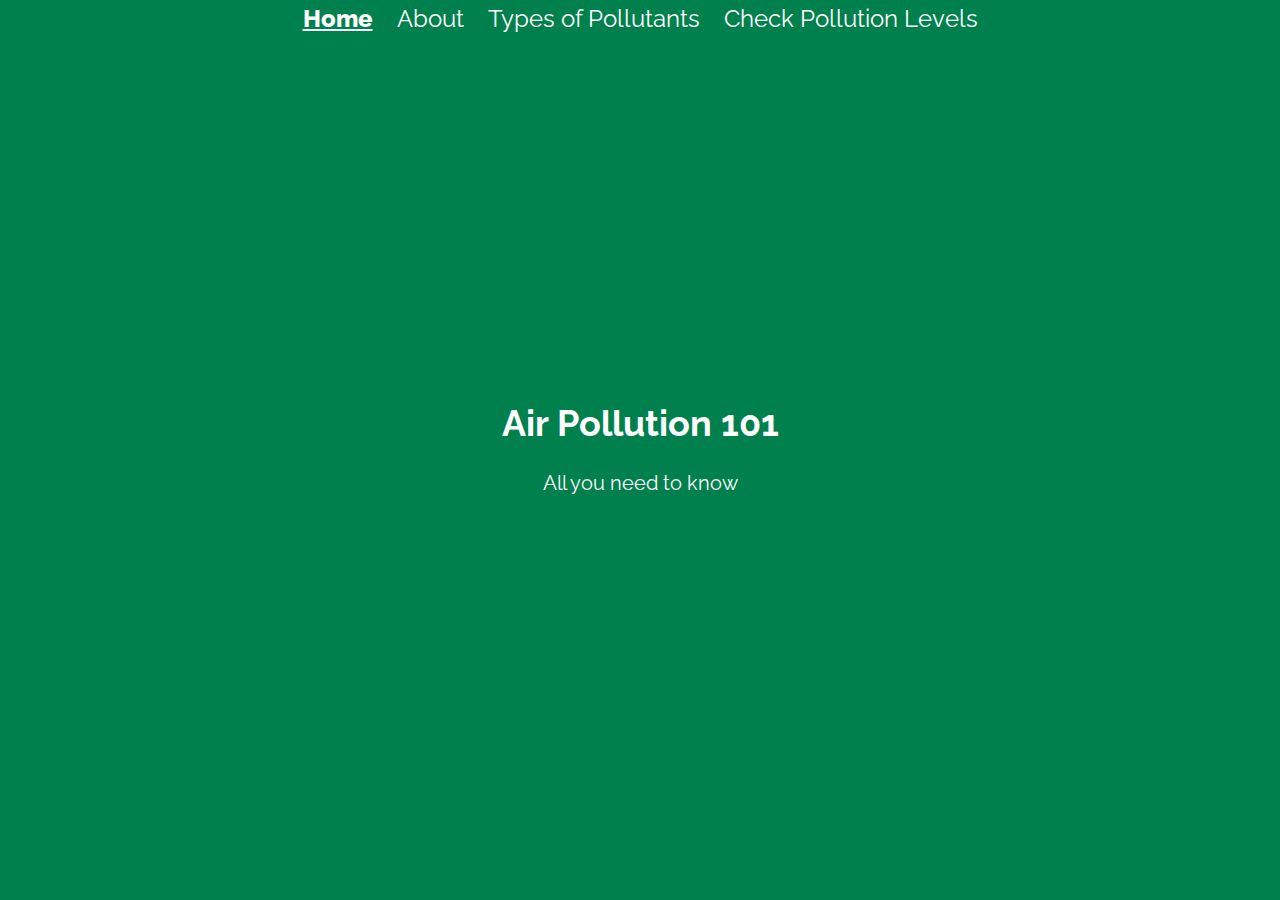
<file: index.html>
<!DOCTYPE html>
<html lang="en">

<head>
    <meta charset="UTF-8">
    <meta name="viewport" content="width=device-width, initial-scale=1.0">
    <meta http-equiv="X-UA-Compatible" content="ie=edge">
    <link href="https://fonts.googleapis.com/css?family=Raleway:400,600,800&display=swap" rel="stylesheet">
    <link rel="stylesheet" href="index.css">
    <title>Air Pollution 101- Home</title>
</head>

<body>
    <nav>
        <li class="nav-text active"><a href="index.html">Home</a></li>
        <li class="nav-text"><a href="about.html">About</a></li>
        <li class="nav-text"><a href="pollutant_types.html">Types of Pollutants</a></li>
        <li class="nav-text"><a href="pollution_check.html">Check Pollution Levels</a></li>
    </nav>
    <main class="content">
        <article class="home-text">
            <h1>Air Pollution 101</h1>
            <h4 style="font-weight: normal;">All you need to know</h4>
        </article>
    </main>
</body>

</html>
</file>
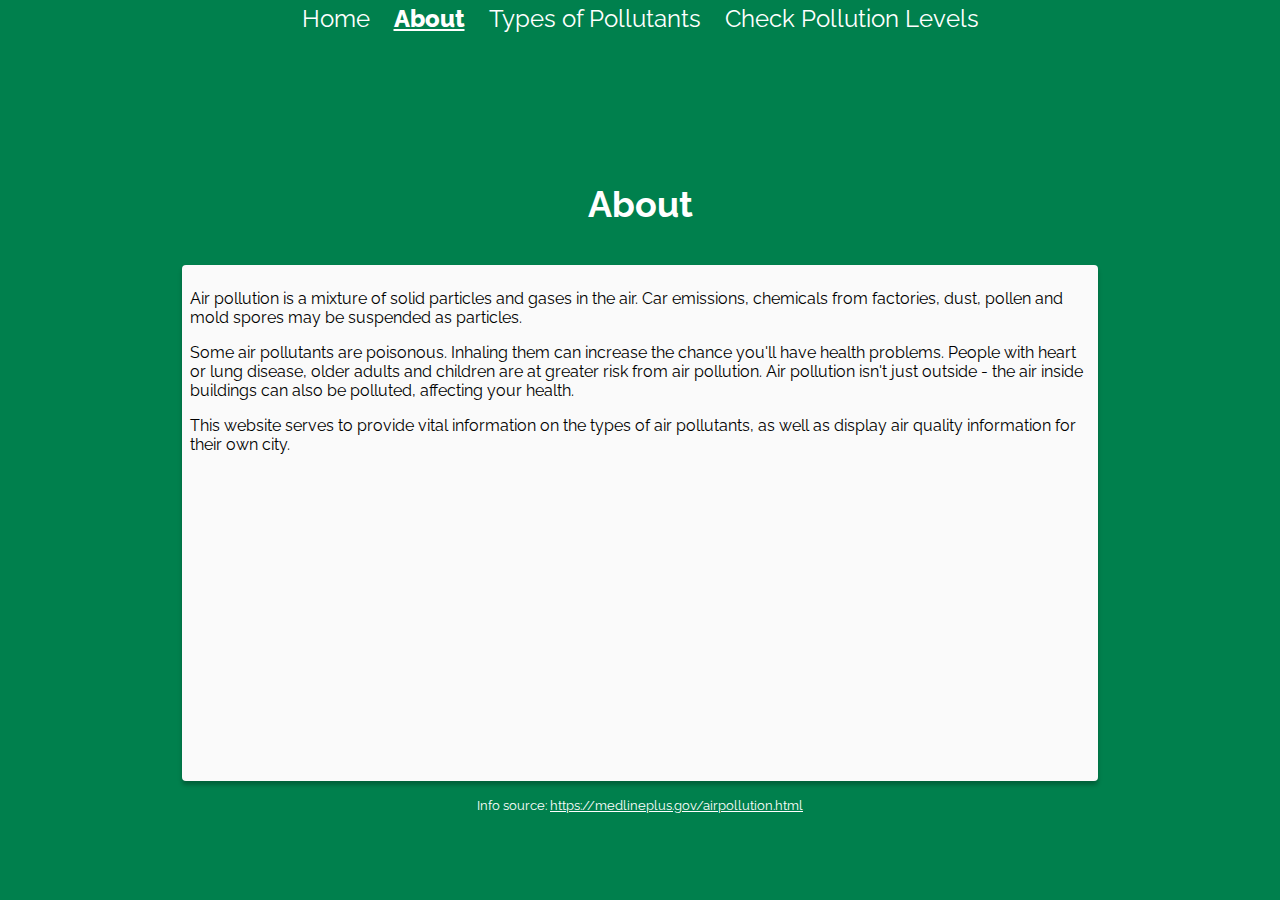
<file: about.html>
<!DOCTYPE html>
<html lang="en">
<head>
    <meta charset="UTF-8">
    <meta name="viewport" content="width=device-width, initial-scale=1.0">
    <link href="https://fonts.googleapis.com/css?family=Raleway:400,600,800&display=swap" rel="stylesheet">
    <link rel="stylesheet" href="index.css">
    <title>Air Pollution 101 - About</title>
</head>
<body>
    <nav>
        <li class="nav-text"><a href="index.html">Home</a></li>
        <li class="nav-text active"><a href="about.html">About</a></li>
        <li class="nav-text"><a href="pollutant_types.html">Types of Pollutants</a></li>
        <li class="nav-text"><a href="pollution_check.html">Check Pollution Levels</a></li>
    </nav>
    <main class="content">
        <h1 class="page_heading">About</h1>
        <section class="container card">
            <p>Air pollution is a mixture of solid particles and gases in the air. Car emissions, chemicals from factories, dust, pollen and mold spores may be suspended as particles.</p>
            <p>Some air pollutants are poisonous. Inhaling them can increase the chance you'll have health problems. People with heart or lung disease, older adults and children are at greater risk from air pollution. Air pollution isn't just outside - the air inside buildings can also be polluted, affecting your health.</p>
            <p>This website serves to provide vital information on the types of air pollutants, as well as display air quality information for their own city.</p>
        </section>
        <small>Info source: <a href="https://medlineplus.gov/airpollution.html" style="color:white">https://medlineplus.gov/airpollution.html</a></small>
    </main>
</body>
</html>
</file>
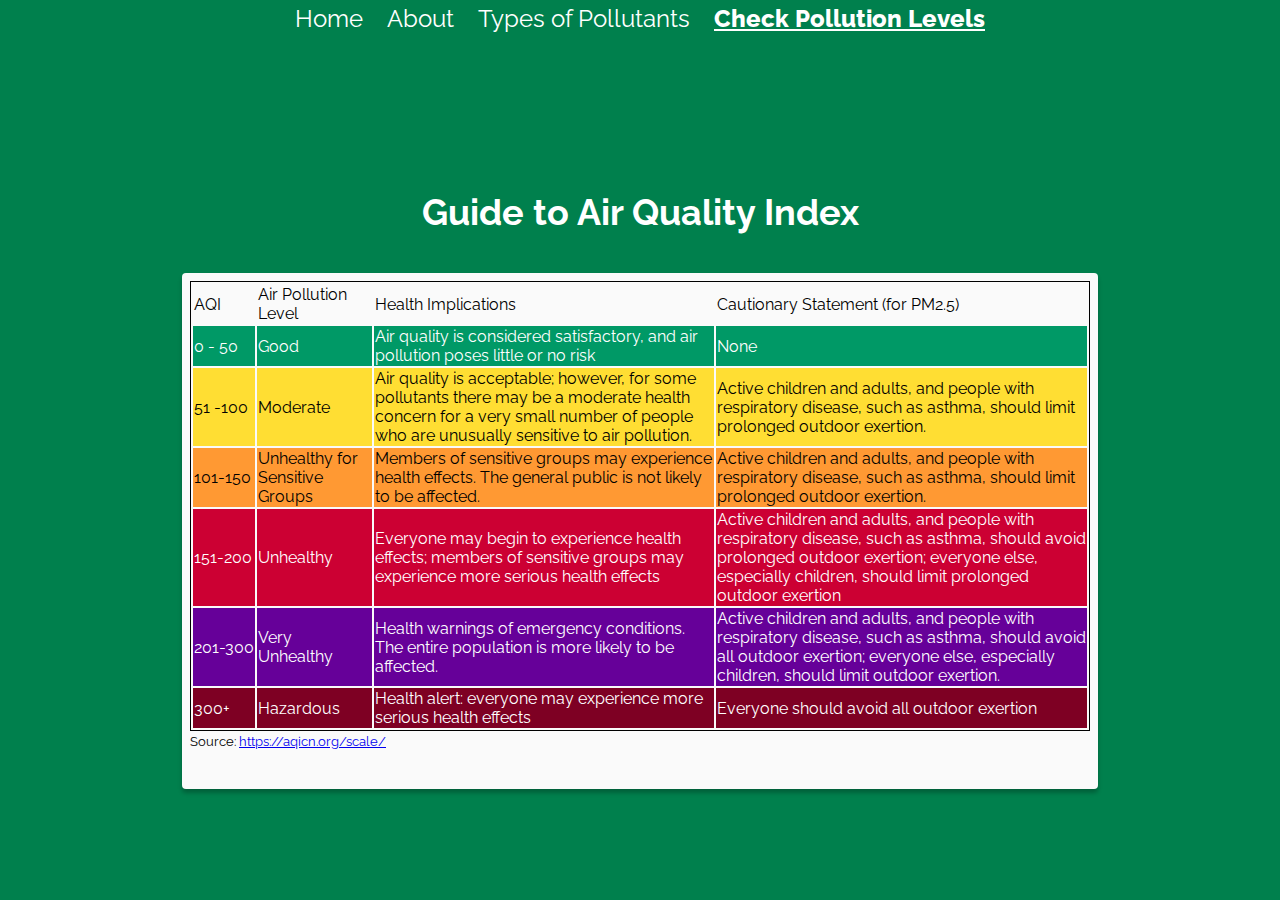
<file: aqi_guide.html>
<!DOCTYPE html>
<html lang="en">

<head>
    <meta charset="UTF-8">
    <meta name="viewport" content="width=device-width, initial-scale=1.0">
    <link href="https://fonts.googleapis.com/css?family=Raleway:400,600,800&display=swap" rel="stylesheet">
    <link rel="stylesheet" href="index.css">
    <title>Air Pollution 101 - Quality Index Guide</title>
</head>

<body>
    <nav>
        <li class="nav-text"><a href="index.html">Home</a></li>
        <li class="nav-text"><a href="about.html">About</a></li>
        <li class="nav-text"><a href="pollutant_types.html">Types of Pollutants</a></li>
        <li class="nav-text active"><a href="pollution_check.html">Check Pollution Levels</a></li>
    </nav>
    <main class="content">
        <h1 class="page_heading">Guide to Air Quality Index</h1>
        <section class="container card">
            <table class="infoaqitable">
                <thead>
                    <tr>
                        <td>AQI</td>
                        <td>Air Pollution Level</td>
                        <td>Health Implications</td>
                        <td>Cautionary Statement (for PM2.5)</td>
                    </tr>
                </thead>
                <tbody>
                    <tr style="background-color:#009966;">
                        <td class="aqiwtxt" nowrap="true">0 - 50</td>
                        <td class="aqiwtxt">Good</td>
                        <td class="aqiwtxt">Air quality is considered satisfactory, and air pollution poses little or no
                            risk</td>
                        <td class="aqiwtxt">None</td>
                    </tr>
                    <tr style="background-color:#ffde33" class="aqibtxt">
                        <td class="aqibtxt" nowrap="true">51 -100</td>
                        <td class="aqibtxt">Moderate</td>
                        <td class="aqibtxt">Air quality is acceptable; however, for some pollutants there may be a
                            moderate health concern for a very small number of people who are unusually sensitive to air
                            pollution.</td>
                        <td class="aqibtxt">Active children and adults, and people with respiratory disease, such as
                            asthma, should limit prolonged outdoor exertion.</td>
                    </tr>
                    <tr style="background-color:#ff9933;">
                        <td class="aqibtxt" nowrap="true">101-150</td>
                        <td class="aqibtxt">Unhealthy for Sensitive Groups</td>
                        <td class="aqibtxt">Members of sensitive groups may experience health effects. The general
                            public is not likely to be affected.</td>
                        <td class="aqibtxt">Active children and adults, and people with respiratory disease, such as
                            asthma, should limit prolonged outdoor exertion.</td>
                    </tr>
                    <tr style="background-color:#cc0033;">
                        <td class="aqiwtxt" nowrap="true">151-200</td>
                        <td class="aqiwtxt">Unhealthy</td>
                        <td class="aqiwtxt">Everyone may begin to experience health effects; members of sensitive groups
                            may experience more serious health effects</td>
                        <td class="aqiwtxt">Active children and adults, and people with respiratory disease, such as
                            asthma, should avoid prolonged outdoor exertion; everyone else, especially children, should
                            limit prolonged outdoor exertion</td>
                    </tr>
                    <tr style="background-color:#660099;">
                        <td class="aqiwtxt" nowrap="true">201-300</td>
                        <td class="aqiwtxt">Very Unhealthy</td>
                        <td class="aqiwtxt">Health warnings of emergency conditions. The entire population is more
                            likely to be affected.</td>
                        <td class="aqiwtxt">Active children and adults, and people with respiratory disease, such as
                            asthma, should avoid all outdoor exertion; everyone else, especially children, should limit
                            outdoor exertion.</td>
                    </tr>
                    <tr style="background-color:#7e0023;">
                        <td class="aqiwtxt" nowrap="true">300+</td>
                        <td class="aqiwtxt">Hazardous</td>
                        <td class="aqiwtxt">Health alert: everyone may experience more serious health effects</td>
                        <td class="aqiwtxt">Everyone should avoid all outdoor exertion</td>
                    </tr>
                </tbody>
            </table>
            <small>Source: <a href="https://aqicn.org/scale/">https://aqicn.org/scale/</a></small>
        </section>
    </main>
</body>

</html>
</file>
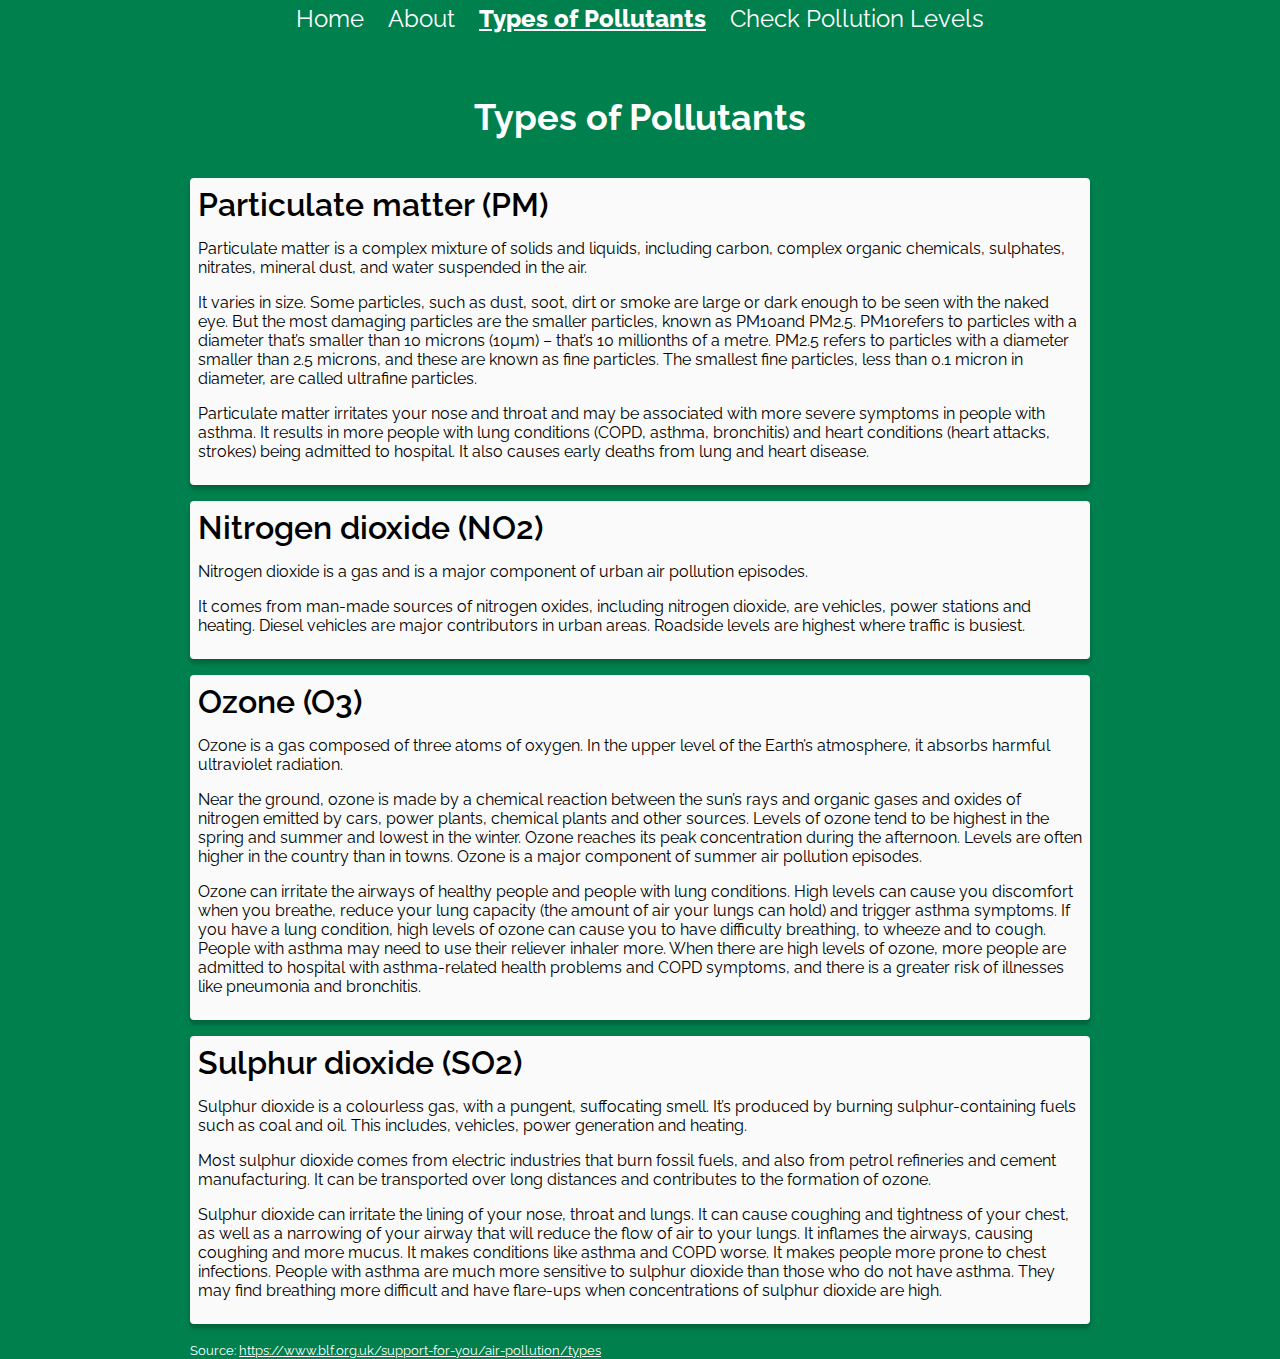
<file: pollutant_types.html>
<!DOCTYPE html>
<html lang="en">

<head>
    <meta charset="UTF-8">
    <meta name="viewport" content="width=device-width, initial-scale=1.0">
    <link href="https://fonts.googleapis.com/css?family=Raleway:400,600,800&display=swap" rel="stylesheet">
    <link rel="stylesheet" href="index.css">
    <title>Air Pollution 101 - Types of Pollutants</title>
</head>

<body>
    <nav>
        <li class="nav-text"><a href="index.html">Home</a></li>
        <li class="nav-text"><a href="about.html">About</a></li>
        <li class="nav-text active"><a href="pollutant_types.html">Types of Pollutants</a></li>
        <li class="nav-text"><a href="pollution_check.html">Check Pollution Levels</a></li>
    </nav>
    <main class="content">
        <h1 class="page_heading">Types of Pollutants</h1>
        <section class="card-list">
            <article class="card">
                <span class="card-title">Particulate matter (PM)</span>
                <p class="card-content">
                    <p>
                        Particulate matter is a complex mixture of solids and liquids, including carbon,
                        complex organic chemicals, sulphates, nitrates, mineral dust, and water suspended in the air.
                    </p>
                    <p>
                        It varies in size. Some particles, such as dust, soot, dirt or smoke are large or dark enough to
                        be
                        seen with the naked eye. But the most damaging particles are the smaller particles, known as
                        PM10and
                        PM2.5. PM10refers to particles with a diameter that’s smaller than 10 microns (10µm) – that’s 10
                        millionths of a metre. PM2.5 refers to particles with a diameter smaller than 2.5 microns, and
                        these
                        are known as fine particles. The smallest fine particles, less than 0.1 micron in diameter, are
                        called ultrafine particles.</p>
                    <p>
                        Particulate matter irritates your nose and throat and may be associated with more severe
                        symptoms in people with asthma. It results in more people with lung conditions (COPD, asthma,
                        bronchitis) and heart conditions (heart attacks, strokes) being admitted to hospital. It also
                        causes early deaths from lung and heart disease.
                    </p>
                </p>
            </article>
            <article class="card"><span class="card-title">Nitrogen dioxide (NO2)</span>
                <p class="card-content">
                    <p>Nitrogen dioxide is a gas and is a major component of urban air pollution episodes.</p>
                    <p>It comes from man-made sources of nitrogen oxides, including nitrogen dioxide, are vehicles,
                        power stations and heating. Diesel vehicles are major contributors in urban areas. Roadside
                        levels are highest where traffic is busiest.</p>
                </p>
            </article>
            <article class="card">
                <span class="card-title">Ozone (O3)</span>
                <p class="card-content">
                    <p>Ozone is a gas composed of three atoms of oxygen. In the upper level of the Earth’s atmosphere,
                        it absorbs harmful ultraviolet radiation.</p>
                    <p>Near the ground, ozone is made by a chemical reaction between the sun’s rays and organic gases
                        and oxides of nitrogen emitted by cars, power plants, chemical plants and other sources.
                        Levels of ozone tend to be highest in the spring and summer and lowest in the winter. Ozone
                        reaches its peak concentration during the afternoon. Levels are often higher in the country than
                        in towns. Ozone is a major component of summer air pollution episodes.</p>
                    <p>Ozone can irritate the airways of healthy people and people with lung conditions. High levels can
                        cause you discomfort when you breathe, reduce your lung capacity (the amount of air your lungs
                        can hold) and trigger asthma symptoms.

                        If you have a lung condition, high levels of ozone can cause you to have difficulty breathing,
                        to wheeze and to cough. People with asthma may need to use their reliever inhaler more.

                        When there are high levels of ozone, more people are admitted to hospital with asthma-related
                        health problems and COPD symptoms, and there is a greater risk of illnesses like pneumonia and
                        bronchitis.</p>
                </p>
            </article>
            <article class="card">
                <span class="card-title">Sulphur dioxide (SO2)</span>
                <p class="card-content">
                    <p>Sulphur dioxide is a colourless gas, with a pungent, suffocating smell. It’s produced by burning
                        sulphur-containing fuels such as coal and oil. This includes, vehicles, power generation and
                        heating.</p>

                    <p>
                        Most sulphur dioxide comes from electric industries that burn fossil fuels, and also from petrol
                        refineries and cement manufacturing. It can be transported over long distances and contributes
                        to the formation of ozone.
                    </p>

                    <p>
                        Sulphur dioxide can irritate the lining of your nose, throat and lungs. It can cause coughing
                        and tightness of your chest, as well as a narrowing of your airway that will reduce the flow of
                        air to your lungs. It inflames the airways, causing coughing and more mucus. It makes conditions
                        like asthma and COPD worse. It makes people more prone to chest infections.

                        People with asthma are much more sensitive to sulphur dioxide than those who do not have asthma.
                        They may find breathing more difficult and have flare-ups when concentrations of sulphur dioxide
                        are high.
                    </p>
                </p>
            </article>
            <small>Source: <a href="https://www.blf.org.uk/support-for-you/air-pollution/types" style="color:white">https://www.blf.org.uk/support-for-you/air-pollution/types</a></small>
        </section>
    </main>
</body>

</html>
</file>
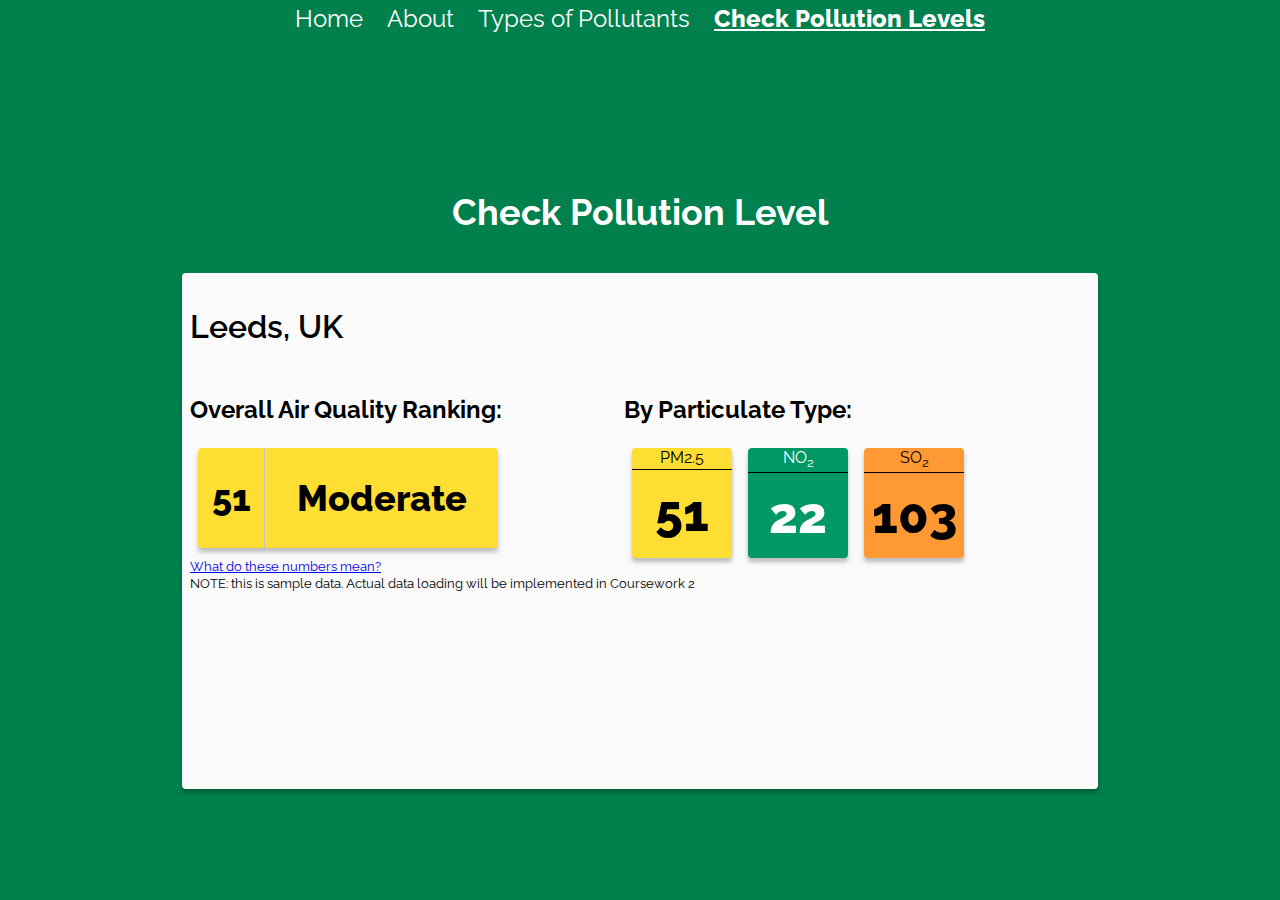
<file: pollution_check.html>
<!DOCTYPE html>
<html lang="en">

<head>
    <meta charset="UTF-8">
    <meta name="viewport" content="width=device-width, initial-scale=1.0">
    <link href="https://fonts.googleapis.com/css?family=Raleway:400,600,800&display=swap" rel="stylesheet">
    <link rel="stylesheet" href="index.css">
    <title>Air Quality 101 - Check Pollution Levels</title>
</head>

<body>
    <nav>
        <li class="nav-text"><a href="index.html">Home</a></li>
        <li class="nav-text"><a href="about.html">About</a></li>
        <li class="nav-text"><a href="pollutant_types.html">Types of Pollutants</a></li>
        <li class="nav-text active"><a href="pollution_check.html">Check Pollution Levels</a></li>
    </nav>
    <main class="content">
        <h1 class="page_heading">Check Pollution Level</h1>
        <section class="aqi-container container card">
            <h2 class="card-title">Leeds, UK</h2>
            <div class="flex-row" role="content-container">
                <div class="half" role="overall-info">
                    <h3>Overall Air Quality Ranking:</h3>
                    <div class="aqi-card card-large moderate">
                        <div class="aqi-no">51</div>
                        <div class="large-card-ranking">Moderate</div>
                    </div>
                    <small><a href="aqi_guide.html">What do these numbers mean?</a></small>
                </div>
                <div class="half"role="specific-info">
                    <h3>By Particulate Type:</h3>
                    <div class="flex-row">
                        <div class="aqi-card card-small moderate">
                            <div class="particulate-name">PM2.5</div>
                            <div class="aqi-no-small">51</div>
                        </div>
                        <div class="aqi-card card-small good">
                            <div class="particulate-name">NO<sub>2</sub></div>
                            <div class="aqi-no-small">22</div>
                        </div>
                        <div class="aqi-card card-small mild-unhealthy">
                            <div class="particulate-name">SO<sub>2</sub></div>
                            <div class="aqi-no-small">103</div>
                        </div>
                    </div>
                </div>
            </div>
            <small style="bottom:0">NOTE: this is sample data. Actual data loading will be implemented in Coursework 2</small>
        </section>
    </main>
</body>

</html>
</file>
<file: index.css>
html, body {
    margin: 0;
    padding: 0;
    height: 100%;
    font-family: 'Raleway', sans-serif;
    background-color: #00804D;
    color: white;
}

h1 {
    font-size: 36px;
}

h2 {
    font-size: 30px;
}

h3 {
    font-size: 24px;
}

h4 {
    font-size: 20px;
}

h5 {
    font-size: 18px;
}

h6 {
    font-size: 16px;
}

nav {
    display: flex;
    flex-direction: row;
    justify-content: center;
    position: absolute;
    width: 100%;
    top: 0;
}

nav li {
    list-style-type: none;
    padding: 4px 12px;
    font-size: 24px;
    font-weight: normal;
}

nav li a {
    color: white;
    text-decoration: none;
}

a:hover {
    text-decoration: underline;
}

.page_heading{
    margin-top: 96px;
}
.active {
    text-decoration: underline;
    font-weight: 800;
}

.content {
    display: flex;
    min-height: 100%;
    justify-content: center;
    align-items: center;
    flex-direction: column;
}

.home-text {
    text-align: center;
}

.card-list {
    width: 100%;
    max-width: 900px;
}

.card {
    background: #FAFAFA;
    box-shadow: 0px 4px 4px rgba(0, 0, 0, 0.25);
    border-radius: 4px;
    color: black;
    margin: 16px 0;
    padding: 8px;
}

.card-title{
    font-size:32px;
    font-weight: 600;
}

.container{
    width: 100%;
    max-width: 900px;
    height: 500px;
}

.infoaqitable{
    border: 1px solid black;
}

.aqiwtxt{
    color: white;
}

.aqibtxt{
    color: black;
}

.aqi-container{
    display: flex;
    flex-direction: column;
}

.flex-row{
    display: flex;
    flex-direction: row;
}

.flex-column{
    display: flex;
    flex-direction: column;
}
.half{
    flex-grow: 1;
}

.aqi-card{
    box-shadow: 0px 4px 4px rgba(0, 0, 0, 0.25);
    border-radius: 4px;
    font-weight: 800;
    font-size: 36px;
}

.card-large{
    height:100px;
    width: 300px;
    display: flex;
    flex-direction: row;
    margin: 8px;
}

.card-small{
    height: 110px;
    width: 100px;
    display: flex;
    flex-direction: column;
    margin: 0 8px;
}
.moderate{
    background-color: #FFDE33;
    color: black;
}

.good{
    background-color: #009966;
    color: white;
}

.mild-unhealthy{
    background-color: #ff9933;
    color:black;
}
.aqi-no{
    display: flex;
    flex-grow: 3;
    border-right: 1px solid #C4C4C4;
    justify-content: center;
    align-items: center;
}

.large-card-ranking{
    display: flex;
    flex-grow: 7;
    justify-content: center;
    align-items: center;
}

.particulate-name{
    font-weight: normal;
    font-size:16px;
    border-bottom: 1px solid black;
    width:100%;
    flex-grow: 1;
    text-align:center;
}

.aqi-no-small{
    display: flex;
    flex-grow: 19;
    font-size: 50px;
    justify-content: center;
    align-items: center;
}
</file>
